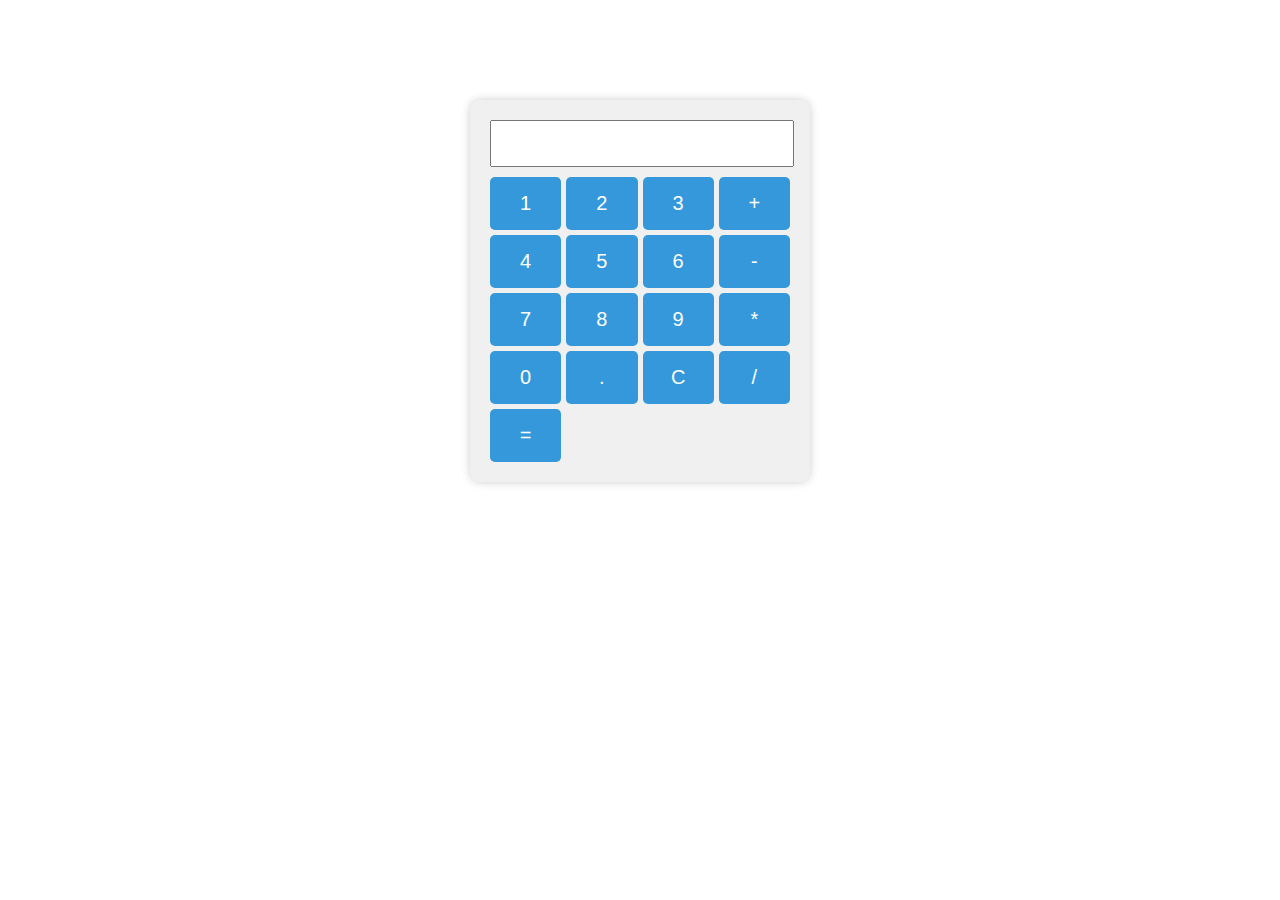
<file: calculator/index.html>
<!DOCTYPE html>
<html lang="en">
<head>
    <meta charset="UTF-8">
    <meta name="viewport" content="width=device-width, initial-scale=1.0">
    <title>Basic Calculator</title>
    <link rel="stylesheet" href="styles.css">
</head>
<body>
    <div class="calculator">
        <input type="text" id="display" readonly>
        <div class="buttons">
            <button onclick="appendToDisplay('1')">1</button>
            <button onclick="appendToDisplay('2')">2</button>
            <button onclick="appendToDisplay('3')">3</button>
            <button onclick="appendToDisplay('+')">+</button>
            <button onclick="appendToDisplay('4')">4</button>
            <button onclick="appendToDisplay('5')">5</button>
            <button onclick="appendToDisplay('6')">6</button>
            <button onclick="appendToDisplay('-')">-</button>
            <button onclick="appendToDisplay('7')">7</button>
            <button onclick="appendToDisplay('8')">8</button>
            <button onclick="appendToDisplay('9')">9</button>
            <button onclick="appendToDisplay('*')">*</button>
            <button onclick="appendToDisplay('0')">0</button>
            <button onclick="appendToDisplay('.')">.</button>
            <button onclick="clearDisplay()">C</button>
            <button onclick="appendToDisplay('/')">/</button>
            <button onclick="calculate()">=</button>
        </div>
    </div>
    <script src="script.js"></script>
</body>
</html>
</file>
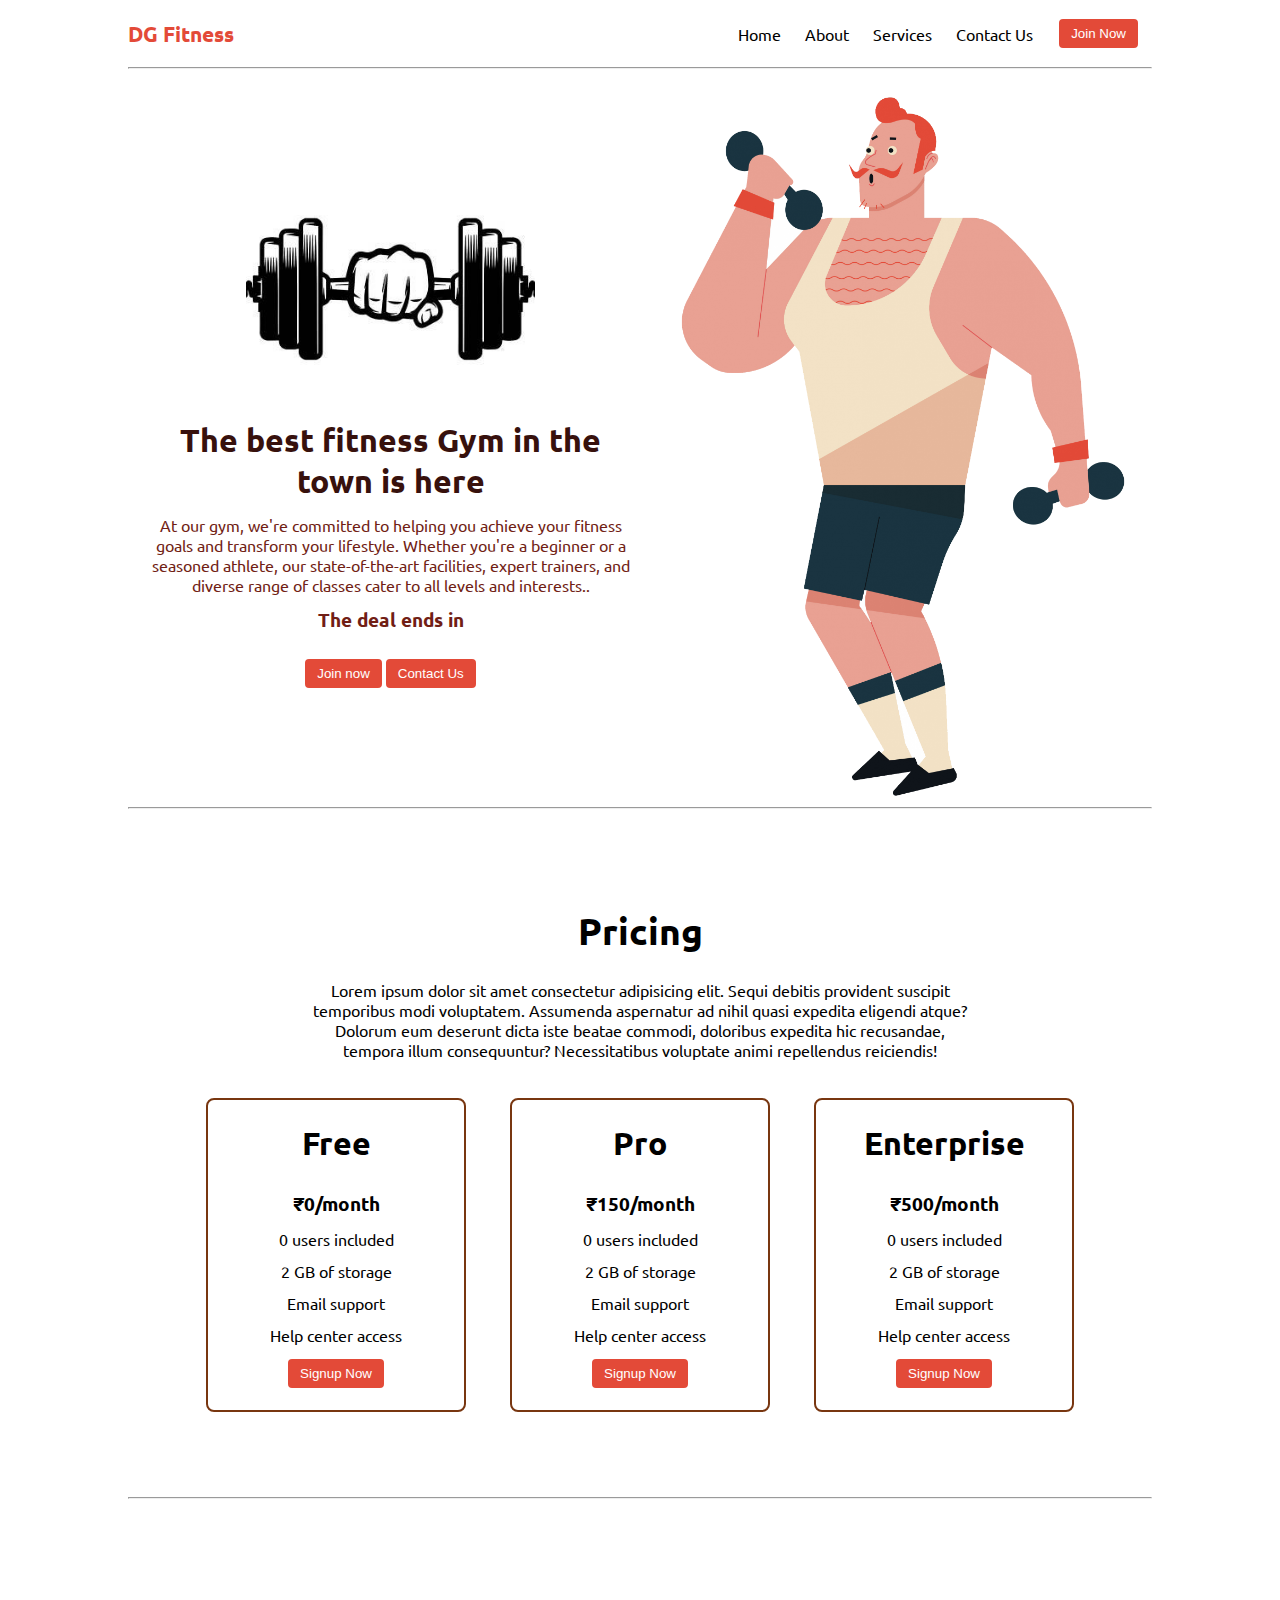
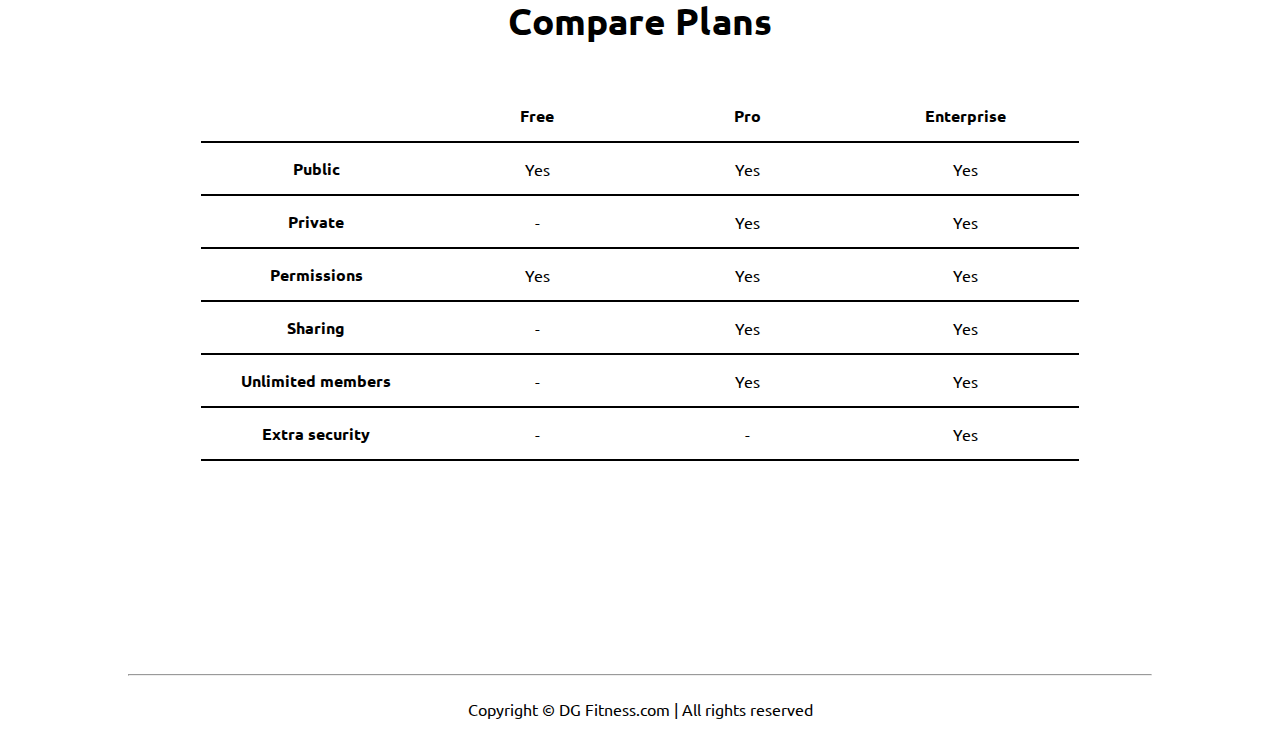
<file: DGitnessWebsite-main/index.html>
<!DOCTYPE html>
<html lang="en">

<head>
    <meta charset="UTF-8">
    <meta http-equiv="X-UA-Compatible" content="IE=edge">
    <meta name="viewport" content="width=device-width, initial-scale=1.0">
    <title>DG Fitness - The best fitness gym in the town</title>
    <link rel="stylesheet" href="style.css">
    <script src="timer.js"></script>
    <link rel="stylesheet" href="utils.css">
</head>

<body class='overflow-x-hidden'>
    <div class="container mx-auto">
        <header>
            <nav class="flex justify-between">
                <div class="logo font-bold flex items-center text-blue">DG Fitness</div>
                <ul class="navbar flex items-center">
                    <li>Home</li>
                    <li>About</li>
                    <li>Services</li>
                    <li>Contact Us</li>
                    <li><button class="btn">Join Now</button></li>
                </ul>
            </nav>
            <hr>
        </header>
        <main class="min-h-screen">
            <section class="section1">
                <div class="flex">
                    <div class="topleft flex flex-col justify-center px-2">
                        <div class=" text-center">
                            <img class="dumbellimg" src="dumbell.png" alt="">
                        </div>
                        <h1 class="my-1 text-center">The best fitness Gym in the town is here</h1>
                        <p class=" text-center">At our gym, we're committed to helping you achieve your fitness goals and transform your lifestyle. Whether you're a beginner or a seasoned athlete, our state-of-the-art facilities, expert trainers, and diverse range of classes cater to all levels and interests..</p>
                            <!-- Display the countdown timer in an element -->
                            <p class="deal text-center">The deal ends in <span id="demo"></span></p>
                            <div class="buttons">
                                <button class="btn">Join now</button>
                                <button class="btn">Contact Us</button>
                            </div>
                    </div>
                    <div class="topright flex justify-center">
                        <img class="gymimg" src="gym.png" alt="">
                    </div>
                </div>
            </section>
            <hr>
            <section class="section2">
                <h1 class="text-center my-2">Pricing</h1>
                <p class="my-2">Lorem ipsum dolor sit amet consectetur adipisicing elit. Sequi debitis provident
                    suscipit temporibus modi voluptatem. Assumenda aspernatur ad nihil quasi expedita eligendi atque?
                    Dolorum eum deserunt dicta iste beatae commodi, doloribus expedita hic recusandae, tempora illum
                    consequuntur? Necessitatibus voluptate animi repellendus reiciendis!</p>
                <div class="boxes flex justify-center">
                    <div class="box">
                        <h2>Free</h2>
                        <ul>
                            <li class="highlighted">₹0/month</li>
                            <li>0 users included</li>
                            <li>2 GB of storage</li>
                            <li>Email support</li>
                            <li>Help center access</li>
                            <li><button class="btn">Signup Now</button></li>
                        </ul>
                    </div>
                    <div class="box">
                        <h2>Pro</h2>
                        <ul>
                            <li class="highlighted">₹150/month</li>
                            <li>0 users included</li>
                            <li>2 GB of storage</li>
                            <li>Email support</li>
                            <li>Help center access</li>
                            <li><button class="btn">Signup Now</button></li>
                        </ul>
                    </div>
                    <div class="box">
                        <h2>Enterprise</h2>
                        <ul>
                            <li class="highlighted">₹500/month</li>
                            <li>0 users included</li>
                            <li>2 GB of storage</li>
                            <li>Email support</li>
                            <li>Help center access</li>
                            <li><button class="btn">Signup Now</button></li>
                        </ul>
                    </div>

                </div>
            </section>
            <hr>
            <section class="section3">
                <h1 class="text-center my-2">Compare Plans</h1>
                <div class="container plantable">
                    <table class="table text-center">
                      <thead>
                        <tr>
                          <th></th><th>Free</th>
                          <th>Pro</th>
                          <th>Enterprise</th>
                        </tr>
                      </thead>
                      <tbody>
                        <tr>
                          <th scope="row" class="text-start">Public</th>
                          <td>Yes</svg></td>
                          <td>Yes</svg></td>
                          <td>Yes</svg></td>
                        </tr>
                        <tr>
                          <th scope="row" class="text-start">Private</th>
                          <td>-</td>
                          <td>Yes</svg></td>
                          <td>Yes</svg></td>
                        </tr>
                      </tbody>
              
                      <tbody>
                        <tr>
                          <th scope="row" class="text-start">Permissions</th>
                          <td>Yes</svg></td>
                          <td>Yes</svg></td>
                          <td>Yes</svg></td>
                        </tr>
                        <tr>
                          <th scope="row" class="text-start">Sharing</th>
                          <td>-</td>
                          <td>Yes</svg></td>
                          <td>Yes</svg></td>
                        </tr>
                        <tr>
                          <th scope="row" class="text-start">Unlimited members</th>
                          <td>-</td>
                          <td>Yes</svg></td>
                          <td>Yes</svg></td>
                        </tr>
                        <tr>
                          <th scope="row" class="text-start">Extra security</th>
                          <td>-</td>
                          <td>-</td>
                          <td>Yes</svg></td>
                        </tr>
                      </tbody>
                    </table>
            </section>
            <hr>
        </main>
        <footer>
            Copyright &copy; DG Fitness.com | All rights reserved
        </footer>

    </div>
</body>

</html>
</file>
<file: calculator/styles.css>
.calculator {
    width: 300px;
    margin: 100px auto;
    padding: 20px;
    background-color: #f0f0f0;
    border-radius: 10px;
    box-shadow: 0 0 10px rgba(0, 0, 0, 0.2);
}

#display {
    width: calc(100% - 20px);
    margin-bottom: 10px;
    padding: 10px;
    font-size: 20px;
}

.buttons {
    display: grid;
    grid-template-columns: repeat(4, 1fr);
    grid-gap: 5px;
}

button {
    padding: 15px;
    font-size: 20px;
    border: none;
    border-radius: 5px;
    cursor: pointer;
    background-color: #3498db;
    color: white;
}

button:hover {
    background-color: #2980b9;
}
</file>
<file: DGitnessWebsite-main/style.css>
@import url('https://fonts.googleapis.com/css2?family=Ubuntu:wght@300&display=swap');

*{
    margin: 0;
    padding: 0;
}

.container{
    max-width: 80vw;
    font-family: 'Ubuntu', sans-serif;
}

.navbar{
    display: flex;
    height: 67px;
}
.navbar li{
    list-style: none;
    margin: 0 12px;
}

.topleft{
    width: 50%;
}

.topright{ 
    width: 50%;
}

.section1{
   max-height: 100vh; 
   color: #711e15;
}

.section1 h1{
    color: #37110d;
    font-size: 2rem;
}

.logo{
    font-size: 1.3rem;
}

.dumbellimg{
    width: 289px;
}

.topright .gymimg{
    width: 466px;
}

.section2{
    padding: 73px;
}

.section2 h1{
    font-size: 2.3rem;
}

.section2 p{
    padding: 0 8vw;
    text-align: center;
}

.box{
    padding: 8px 0;
    margin: 12px 22px;
    min-width: 20vw;
    border: 2px solid rgb(120, 54, 16);
    border-radius: 8px;
    text-align: center;
}

.box h2{
    font-size: 2rem;
    padding: 15px 0;
}

.highlighted{
    font-size: 1.2rem;
    font-weight: bolder;
}

.box ul{
    list-style-type: none;
}

.box ul li{
   margin: 12px 2px;
}

.plantable{
    display: flex;
    justify-content: center;
    align-items: center;
}

.section3 table{
    width: 100%;
    margin-bottom: 140px;
    margin-top: 20px;
    border-collapse: collapse;
}

.section3 table th{ 
    width: 23vw; 
    border-bottom: 2px solid black;
    padding: 15px 0;
} 

.section3 table td{   
    border-bottom: 2px solid black; 
} 
 

.section3 h1{
    font-size: 2.3rem;
}

.section3{
    padding: 73px;
}

footer{
    padding: 23px;
    text-align: center;
}
.buttons{
    display: flex;
    justify-content: center;
    align-items: center;
    margin: 12px;
}

.deal{
    font-size: 1.2rem;
    font-weight: bolder;
    margin: 12px 0;
}
</file>
<file: DGitnessWebsite-main/utils.css>
.min-h-screen{
    min-height: 100vh;
}

.bg-red{
    background-color: red;
}

.mx-auto{
    margin-left: auto;
    margin-right: auto;
}

.flex{
    display: flex;
}

.items-center{
    align-items: center;
}

.justify-between{
    justify-content: space-between;
}

.justify-center{
    justify-content: center;
}

.flex-col{
    flex-direction: column;
}

.font-bold{
    font-weight: bolder;
}

.my-1{
    margin-top: 13px;
    margin-bottom: 13px;
}

.my-2{
    margin-top: 26px;
    margin-bottom: 26px;
}

.px-2{
    padding-left: 13px;
    padding-right: 13px;
}

.text-blue{
    color: rgb(227 74 56);;
}

.btn{
    padding:7px 12px;
    border: 2px solid white;
    border-radius: 6px;
    cursor: pointer;
    color: white;
    background-color: rgb(227 74 56);;
}

.overflow-x-hidden{
    overflow-x: hidden;
}

.text-center{
    text-align: center;
}
</file>
